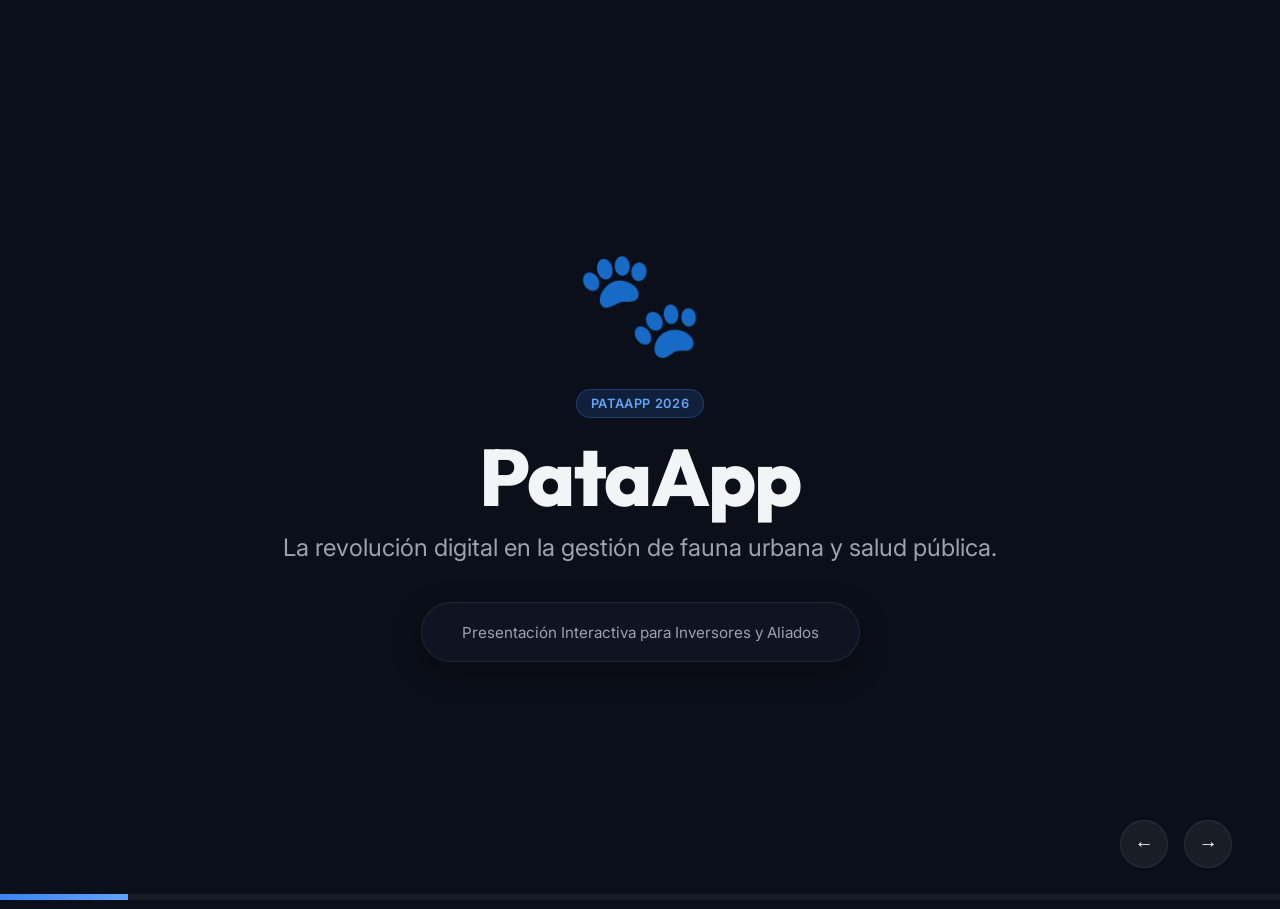
<file: presentacion/index.html>
<!DOCTYPE html>
<html lang="es">
<head>
  <meta charset="UTF-8">
  <meta name="viewport" content="width=device-width, initial-scale=1.0">
  <title>PataApp - Pitch Deck | Bari Code</title>
  <meta name="description" content="Presentación interactiva y pitch deck del proyecto PataApp por Bari Code.">
  <link rel="canonical" href="https://bari-code.com/presentacion/">
  
  <!-- Open Graph / Facebook -->
  <meta property="og:type" content="website">
  <meta property="og:url" content="https://bari-code.com/presentacion/">
  <meta property="og:title" content="PataApp - Pitch Deck | Bari Code">
  <meta property="og:description" content="Presentación interactiva y pitch deck del proyecto PataApp.">
  <meta property="og:image" content="https://bari-code.com/logo.png">

  <!-- Twitter Card -->
  <meta name="twitter:card" content="summary_large_image">
  <meta name="twitter:title" content="PataApp Pitch Deck | Bari Code">
  <meta name="twitter:description" content="Presentación interactiva del proyecto PataApp.">
  <meta name="twitter:image" content="https://bari-code.com/logo.png">

  <link href="https://fonts.googleapis.com/css2?family=Inter:wght@300;400;500;600;700&family=Outfit:wght@400;600;700;800&display=swap" rel="stylesheet">
  <style>
    :root {
      --bg-dark: #0b0f19;
      --card-bg: rgba(17, 24, 39, 0.7);
      --card-border: rgba(255, 255, 255, 0.08);
      --primary: #3b82f6;
      --primary-grad: linear-gradient(135deg, #3b82f6, #60a5fa);
      --secondary: #10b981;
      --secondary-grad: linear-gradient(135deg, #10b981, #34d399);
      --accent: #f59e0b;
      --accent-grad: linear-gradient(135deg, #f59e0b, #fbbf24);
      --text-white: #f3f4f6;
      --text-gray: #9ca3af;
    }

    * {
      box-sizing: border-box;
      margin: 0;
      padding: 0;
    }

    body {
      font-family: 'Inter', sans-serif;
      background-color: var(--bg-dark);
      color: var(--text-white);
      overflow: hidden;
      height: 100vh;
      width: 100vw;
    }

    /* Slides container */
    .slider-container {
      position: relative;
      width: 100%;
      height: 100%;
      display: flex;
      align-items: center;
      justify-content: center;
    }

    .slide {
      position: absolute;
      top: 0;
      left: 0;
      width: 100%;
      height: 100%;
      opacity: 0;
      visibility: hidden;
      transition: opacity 0.6s ease, transform 0.6s ease;
      transform: scale(0.98) translateY(10px);
      padding: 4% 8%;
      display: flex;
      flex-direction: column;
      justify-content: center;
    }

    .slide.active {
      opacity: 1;
      visibility: visible;
      transform: scale(1) translateY(0);
      z-index: 10;
    }

    /* Global Typography */
    h1, h2, h3 {
      font-family: 'Outfit', sans-serif;
      font-weight: 700;
    }

    .grad-text {
      background: var(--primary-grad);
      -webkit-background-clip: text;
      -webkit-text-fill-color: transparent;
    }

    .grad-text-sec {
      background: var(--secondary-grad);
      -webkit-background-clip: text;
      -webkit-text-fill-color: transparent;
    }

    .grad-text-acc {
      background: var(--accent-grad);
      -webkit-background-clip: text;
      -webkit-text-fill-color: transparent;
    }

    /* Layout Components */
    .slide-title {
      font-size: 2.8rem;
      margin-bottom: 2rem;
      line-height: 1.2;
    }

    .slide-content {
      flex: 1;
      display: flex;
      flex-direction: column;
      justify-content: center;
    }

    .grid-2 {
      display: grid;
      grid-template-cols: 1fr 1fr;
      gap: 3rem;
      align-items: center;
    }

    .grid-3 {
      display: grid;
      grid-template-cols: repeat(3, 1fr);
      gap: 2rem;
    }

    /* Card styling */
    .glass-card {
      background: var(--card-bg);
      border: 1px solid var(--card-border);
      border-radius: 24px;
      padding: 2.2rem;
      backdrop-filter: blur(16px);
      box-shadow: 0 10px 30px rgba(0, 0, 0, 0.3);
      transition: transform 0.3s ease;
    }

    .glass-card:hover {
      transform: translateY(-4px);
    }

    .glass-card h3 {
      font-size: 1.5rem;
      margin-bottom: 1rem;
    }

    .glass-card p, .glass-card li {
      font-size: 1rem;
      line-height: 1.6;
      color: var(--text-gray);
    }

    .glass-card ul {
      list-style-type: none;
    }

    .glass-card li {
      margin-bottom: 0.8rem;
      position: relative;
      padding-left: 1.5rem;
    }

    .glass-card li::before {
      content: "🐾";
      position: absolute;
      left: 0;
      top: 2px;
      font-size: 0.9rem;
    }

    /* Buttons / Badges */
    .badge {
      display: inline-flex;
      align-items: center;
      padding: 6px 14px;
      border-radius: 99px;
      font-size: 0.8rem;
      font-weight: 600;
      text-transform: uppercase;
      letter-spacing: 0.05em;
      margin-bottom: 1.2rem;
    }

    .badge-blue { background: rgba(59, 130, 246, 0.15); color: #60a5fa; border: 1px solid rgba(59, 130, 246, 0.3); }
    .badge-green { background: rgba(16, 185, 129, 0.15); color: #34d399; border: 1px solid rgba(16, 185, 129, 0.3); }
    .badge-accent { background: rgba(245, 158, 11, 0.15); color: #fbbf24; border: 1px solid rgba(245, 158, 11, 0.3); }

    /* Navigation Controls */
    .controls {
      position: absolute;
      bottom: 2rem;
      right: 3rem;
      display: flex;
      gap: 1rem;
      z-index: 100;
    }

    .nav-btn {
      background: rgba(255, 255, 255, 0.06);
      border: 1px solid var(--card-border);
      color: white;
      width: 48px;
      height: 48px;
      border-radius: 50%;
      cursor: pointer;
      display: flex;
      align-items: center;
      justify-content: center;
      font-size: 1.2rem;
      transition: background 0.3s, transform 0.2s;
    }

    .nav-btn:hover {
      background: var(--primary);
      transform: scale(1.05);
    }

    .progress-bar-container {
      position: absolute;
      bottom: 0;
      left: 0;
      width: 100%;
      height: 6px;
      background: rgba(255, 255, 255, 0.05);
      z-index: 100;
    }

    .progress-bar {
      height: 100%;
      width: 0%;
      background: var(--primary-grad);
      transition: width 0.3s ease;
    }

    /* Slide specific designs */
    /* Slide 1: Welcome */
    .hero-slide {
      text-align: center;
      align-items: center;
    }
    .hero-slide h1 {
      font-size: 5rem;
      font-weight: 800;
      letter-spacing: -0.02em;
      margin-bottom: 1rem;
      line-height: 1;
    }
    .hero-slide p {
      font-size: 1.5rem;
      color: var(--text-gray);
      max-w: 600px;
      margin: 0 auto 2.5rem;
    }
    .hero-slide .logo-icon {
      font-size: 6.5rem;
      margin-bottom: 1.5rem;
      animation: float 4s ease-in-out infinite;
    }

    @keyframes float {
      0%, 100% { transform: translateY(0); }
      50% { transform: translateY(-12px); }
    }

    /* Big Stats */
    .stat-number {
      font-size: 4rem;
      font-weight: 800;
      font-family: 'Outfit', sans-serif;
      margin-bottom: 0.5rem;
      line-height: 1;
    }

    .demo-step {
      display: flex;
      gap: 1.5rem;
      align-items: flex-start;
      margin-bottom: 1.5rem;
    }
    .step-number {
      background: var(--primary-grad);
      color: white;
      width: 38px;
      height: 38px;
      border-radius: 50%;
      display: flex;
      align-items: center;
      justify-content: center;
      font-weight: bold;
      flex-shrink: 0;
      font-family: 'Outfit';
    }
    .demo-container {
      display: grid;
      grid-template-cols: 1.2fr 0.8fr;
      gap: 2.5rem;
      align-items: center;
      height: 70vh;
    }
    .video-wrapper {
      position: relative;
      border-radius: 20px;
      overflow: hidden;
      border: 1px solid var(--card-border);
      box-shadow: 0 20px 50px rgba(0,0,0,0.6);
      background: #000;
      height: 100%;
      display: flex;
      align-items: center;
      justify-content: center;
    }
    .video-wrapper img {
      width: 100%;
      height: 100%;
      object-fit: contain;
    }
    .subtitles-box {
      display: flex;
      flex-direction: column;
      gap: 1.2rem;
      max-height: 60vh;
      overflow-y: auto;
      padding-right: 10px;
    }
    .subtitles-box::-webkit-scrollbar {
      width: 6px;
    }
    .subtitles-box::-webkit-scrollbar-thumb {
      background: rgba(255,255,255,0.1);
      border-radius: 10px;
    }
    .subtitle-item {
      display: flex;
      gap: 1rem;
      align-items: flex-start;
      padding: 1rem;
      border-radius: 14px;
      background: rgba(255, 255, 255, 0.02);
      border: 1px solid rgba(255,255,255,0.04);
      transition: background 0.3s;
    }
    .subtitle-item:hover {
      background: rgba(255, 255, 255, 0.05);
    }
    .subtitle-time {
      font-family: 'Outfit', sans-serif;
      font-weight: 700;
      color: var(--primary);
      font-size: 0.85rem;
      background: rgba(59, 130, 246, 0.1);
      padding: 3px 8px;
      border-radius: 6px;
      flex-shrink: 0;
    }
    .subtitle-text h4 {
      font-size: 0.95rem;
      font-weight: 600;
      margin-bottom: 2px;
      color: white;
    }
    .subtitle-text p {
      font-size: 0.85rem;
      color: var(--text-gray);
      line-height: 1.4;
    }
  </style>
</head>
<body>

  <div class="slider-container">

    <!-- Slide 1: Welcome Hero -->
    <div class="slide active hero-slide">
      <div class="logo-icon">🐾</div>
      <span class="badge badge-blue">PataApp 2026</span>
      <h1>PataApp</h1>
      <p>La revolución digital en la gestión de fauna urbana y salud pública.</p>
      <div class="glass-card" style="padding: 1.2rem 2.5rem; border-radius: 99px;">
        <span style="color: var(--text-gray); font-size: 0.95rem;">Presentación Interactiva para Inversores y Aliados</span>
      </div>
    </div>

    <!-- Slide 2: El Problema -->
    <div class="slide">
      <span class="badge badge-accent">El Escenario Actual</span>
      <h2 class="slide-title">El Problema de la Fauna Urbana</h2>
      <div class="grid-2">
        <div class="space-y-6">
          <p style="font-size: 1.2rem; line-height: 1.6; margin-bottom: 1.5rem;">
            Las ciudades de hoy enfrentan un problema crítico y fragmentado en la gestión de animales de la calle y zoonosis.
          </p>
          <div class="glass-card" style="margin-bottom: 1.5rem;">
            <h3>⚠️ Desconexión Operativa</h3>
            <p>El ciudadano reporta, el municipio carece de trazabilidad y los refugios están sobrepasados administrativamente sin herramientas digitales modernas.</p>
          </div>
        </div>
        <div class="grid-2 gap-4">
          <div class="glass-card text-center">
            <div class="stat-number grad-text-acc">+6M</div>
            <p>Animales callejeros sin control sanitario en la región</p>
          </div>
          <div class="glass-card text-center">
            <div class="stat-number grad-text-acc">85%</div>
            <p>De los registros sanitarios se siguen haciendo en cuadernos manuales</p>
          </div>
        </div>
      </div>
    </div>

    <!-- Slide 3: La Solución -->
    <div class="slide">
      <span class="badge badge-green">Nuestra Propuesta</span>
      <h2 class="slide-title">PataApp: Gestión Inteligente y Conectada</h2>
      <div class="grid-3">
        <div class="glass-card">
          <span style="font-size: 2.5rem; display: block; margin-bottom: 1rem;">🚨</span>
          <h3>Ciudadanía Activa</h3>
          <p>Mapeo colectivo geolocalizado en tiempo real. Cualquier ciudadano avista un animal, sube una foto y reporta al instante.</p>
        </div>
        <div class="glass-card">
          <span style="font-size: 2.5rem; display: block; margin-bottom: 1rem;">🏛️</span>
          <h3>Municipio Digital</h3>
          <p>Panel de control para monitorear zoonosis, ver reportes en tiempo real y derivar el rescate de forma inteligente a entidades locales.</p>
        </div>
        <div class="glass-card">
          <span style="font-size: 2.5rem; display: block; margin-bottom: 1rem;">🏠</span>
          <h3>Refugios Optimizados</h3>
          <p>Bandeja de entrada de rescates automatizada. Gestión de animales, historial de salud y captación de fondos en un solo software.</p>
        </div>
      </div>
    </div>

    <!-- Slide 4: Demo Ciudadano -->
    <div class="slide">
      <span class="badge badge-blue">Demostración en Vivo</span>
      <h2 class="slide-title">Experiencia del Ciudadano (Citizen)</h2>
      <div class="demo-container">
        <div class="video-wrapper">
          <img src="./citizen_demo_1783603741831.webp" alt="Citizen Demo Recording" />
        </div>
        <div class="subtitles-box">
          <div class="subtitle-item">
            <span class="subtitle-time">0:00</span>
            <div class="subtitle-text">
              <h4>Acceso de Usuario</h4>
              <p>El ciudadano inicia sesión con su cuenta asignada para poder interactuar.</p>
            </div>
          </div>
          <div class="subtitle-item">
            <span class="subtitle-time">0:05</span>
            <div class="subtitle-text">
              <h4>Catálogo de Adopciones</h4>
              <p>Navega a la sección de refugios y visualiza las mascotas listas para adopción.</p>
            </div>
          </div>
          <div class="subtitle-item">
            <span class="subtitle-time">0:12</span>
            <div class="subtitle-text">
              <h4>Detalle e Historia Clínica</h4>
              <p>Selecciona un perro (ej. Tobías) para conocer su ficha, tamaño, edad y estado de vacunas.</p>
            </div>
          </div>
          <div class="subtitle-item">
            <span class="subtitle-time">0:18</span>
            <div class="subtitle-text">
              <h4>Adoptar o Apadrinar</h4>
              <p>Puede iniciar la postulación para adopción o apadrinar de forma mensual recurrente.</p>
            </div>
          </div>
          <div class="subtitle-item">
            <span class="subtitle-time">0:25</span>
            <div class="subtitle-text">
              <h4>Pasaporte de Mascotas</h4>
              <p>Registra sus propias mascotas cargando foto, raza e historial clínico para generar su QR identificatorio.</p>
            </div>
          </div>
        </div>
      </div>
    </div>

    <!-- Slide 4b: Demo Administrador/Municipio -->
    <div class="slide">
      <span class="badge badge-accent">Demostración de Gestión</span>
      <h2 class="slide-title">Panel de Control y Zoonosis (Admin)</h2>
      <div class="demo-container">
        <div class="video-wrapper">
          <img src="./mascotapp_demo_1783603389291.webp" alt="Admin Demo Recording" />
        </div>
        <div class="subtitles-box">
          <div class="subtitle-item">
            <span class="subtitle-time">0:00</span>
            <div class="subtitle-text">
              <h4>Mapa en Tiempo Real</h4>
              <p>Acceso al mapa general de incidencias donde se visualizan todos los perros reportados.</p>
            </div>
          </div>
          <div class="subtitle-item">
            <span class="subtitle-time">0:06</span>
            <div class="subtitle-text">
              <h4>Control de Focos Críticos</h4>
              <p>Los filtros dinámicos permiten aislar reportes según estén Avistados, En Rescate o Adoptados.</p>
            </div>
          </div>
          <div class="subtitle-item">
            <span class="subtitle-time">0:12</span>
            <div class="subtitle-text">
              <h4>Reporte Ciudadano Express</h4>
              <p>Haciendo clic sobre cualquier punto del mapa, se abre el formulario de registro autocompletando la latitud y longitud.</p>
            </div>
          </div>
          <div class="subtitle-item">
            <span class="subtitle-time">0:20</span>
            <div class="subtitle-text">
              <h4>Métricas y Estadísticas</h4>
              <p>Ingreso al panel de control central para auditar la evolución de casos e incidencias municipales.</p>
            </div>
          </div>
          <div class="subtitle-item">
            <span class="subtitle-time">0:28</span>
            <div class="subtitle-text">
              <h4>Gestión de Entidades</h4>
              <p>Control integral y verificación del padrón de usuarios, refugios y municipalidades en la red.</p>
            </div>
          </div>
        </div>
      </div>
    </div>


    <!-- Slide 5: Pasaporte Digital QR -->
    <div class="slide">
      <span class="badge badge-accent">Salud Animal</span>
      <h2 class="slide-title">Pasaporte Sanitario con Placa QR</h2>
      <div class="grid-2">
        <div class="glass-card">
          <h3 class="grad-text-acc">💳 Ficha Médica Inalterable</h3>
          <p style="margin-bottom: 1rem;">Cada mascota cuenta con una ficha técnica completa e historial de salud:</p>
          <ul>
            <li>Control de Vacunas (Fecha de dosis y vencimiento)</li>
            <li>Historial de Consultas y Diagnósticos Clínicos</li>
            <li>Administración simplificada: agregar, editar y eliminar registros</li>
          </ul>
        </div>
        <div class="glass-card text-center">
          <span style="font-size: 4rem; display: block; margin-bottom: 0.5rem;">🏷️</span>
          <h3>Placa de Identidad QR</h3>
          <p style="margin-bottom: 1.5rem;">Un código QR para el collar que cualquier persona puede escanear en caso de extravío para conocer el estado clínico y datos de contacto de la mascota.</p>
          <div style="background: white; width: 110px; height: 110px; margin: 0 auto; padding: 6px; border-radius: 12px;">
            <div style="background: #000; width: 100%; height: 100%; display: flex; align-items: center; justify-content: center; color: white; font-weight: bold; font-size: 0.8rem;">QR</div>
          </div>
        </div>
      </div>
    </div>

    <!-- Slide 6: Sustentabilidad y Modelo B2G/B2B -->
    <div class="slide">
      <span class="badge badge-green">Modelo de Negocios</span>
      <h2 class="slide-title">Cómo Escalamos y Monetizamos</h2>
      <div class="grid-2">
        <div class="glass-card">
          <h3>🏛️ Suscripción Municipal (SaaS B2G)</h3>
          <p>Los municipios pagan una mensualidad fija para acceder a:</p>
          <ul>
            <li>Tablero central de zoonosis urbana y denuncias ciudadanas.</li>
            <li>Software de trazabilidad epidemiológica.</li>
            <li>Herramienta de derivaciones de rescate oficiales.</li>
          </ul>
        </div>
        <div class="glass-card">
          <h3>💰 Comisión y Alianzas (B2B2C)</h3>
          <p>Monetización cruzada de la comunidad:</p>
          <ul>
            <li>Pequeña comisión por procesamiento de donaciones y programas de apadrinamiento recurrente.</li>
            <li>Pautas publicitarias para marcas de alimentos y clínicas veterinarias integradas.</li>
          </ul>
        </div>
      </div>
    </div>

    <!-- Slide 7: Validación e Impacto -->
    <div class="slide">
      <span class="badge badge-blue">Impacto Social</span>
      <h2 class="slide-title">Beneficios Clave para la Comunidad</h2>
      <div class="grid-3">
        <div class="glass-card text-center">
          <div class="stat-number grad-text">35%</div>
          <h3>Menos incidentes</h3>
          <p>Reducción de mordeduras y accidentes de tránsito urbanos mediante alertas sanitarias coordinadas.</p>
        </div>
        <div class="glass-card text-center">
          <div class="stat-number grad-text-sec">5x</div>
          <h3>Más Adopciones</h3>
          <p>Incremento en la tasa de adopción al ofrecer pasaportes QR médicos validados y digitalizados.</p>
        </div>
        <div class="glass-card text-center">
          <div class="stat-number grad-text-acc">10h</div>
          <h3>Ahorradas por Semana</h3>
          <p>Menos carga administrativa manual en los refugios, permitiendo concentrar recursos en el cuidado animal.</p>
        </div>
      </div>
    </div>

    <!-- Slide 8: Estrategia de Lanzamiento -->
    <div class="slide">
      <span class="badge badge-accent">Próximos Pasos</span>
      <h2 class="slide-title">Plan Go-To-Market (Lanzamiento)</h2>
      <div class="grid-2">
        <div class="glass-card">
          <h3 class="grad-text-acc">📍 Fase 1: Municipio Piloto</h3>
          <p>Alianza inicial con un municipio seleccionado para implementar el mapa de reportes y capacitar a la red de refugios locales.</p>
        </div>
        <div class="glass-card">
          <h3 class="grad-text-acc">📢 Fase 2: Campaña Comunitaria</h3>
          <p>Distribución de las primeras 1,000 placas identificadoras QR en ferias de adopción municipales para captar usuarios ciudadanos y validar el software.</p>
        </div>
      </div>
    </div>

    <!-- Slide 9: Conclusión y Llamado a la Acción -->
    <div class="slide hero-slide">
      <span class="badge badge-green">PataApp 2026</span>
      <h2 class="slide-title" style="font-size: 3.5rem; margin-bottom: 1.5rem;">Unamos las Patas</h2>
      <p style="font-size: 1.3rem; max-w: 700px; margin-bottom: 2.5rem; color: var(--text-gray);">
        Te invitamos a ser parte del cambio en la infraestructura de salud urbana e impacto animal de la región.
      </p>
      <div class="grid-3" style="width: 100%; max-w: 800px; margin: 0 auto;">
        <div class="glass-card" style="padding: 1.2rem;">
          <p style="font-size: 0.85rem; color: var(--text-gray);">Municipios</p>
          <span style="font-weight: 700; color: white;">gobierno@pataapp.com</span>
        </div>
        <div class="glass-card" style="padding: 1.2rem;">
          <p style="font-size: 0.85rem; color: var(--text-gray);">Refugios</p>
          <span style="font-weight: 700; color: white;">refugios@pataapp.com</span>
        </div>
        <div class="glass-card" style="padding: 1.2rem;">
          <p style="font-size: 0.85rem; color: var(--text-gray);">Inversores</p>
          <span style="font-weight: 700; color: white;">inversion@pataapp.com</span>
        </div>
      </div>
    </div>

  </div>

  <!-- Slide Navigation Controls -->
  <div class="controls">
    <button class="nav-btn" id="prev-btn" title="Anterior (←)">←</button>
    <button class="nav-btn" id="next-btn" title="Siguiente (→ / Espacio)">→</button>
  </div>

  <!-- Progress Bar -->
  <div class="progress-bar-container">
    <div class="progress-bar" id="progress-bar"></div>
  </div>

  <script>
    const slides = document.querySelectorAll('.slide');
    const prevBtn = document.getElementById('prev-btn');
    const nextBtn = document.getElementById('next-btn');
    const progressBar = document.getElementById('progress-bar');
    let currentSlide = 0;

    function updateSlides() {
      slides.forEach((slide, index) => {
        if (index === currentSlide) {
          slide.classList.add('active');
        } else {
          slide.classList.remove('active');
        }
      });
      // Update progress bar
      const progress = ((currentSlide + 1) / slides.length) * 100;
      progressBar.style.width = `${progress}%`;
    }

    function nextSlide() {
      if (currentSlide < slides.length - 1) {
        currentSlide++;
        updateSlides();
      }
    }

    function prevSlide() {
      if (currentSlide > 0) {
        currentSlide--;
        updateSlides();
      }
    }

    // Event Listeners
    nextBtn.addEventListener('click', nextSlide);
    prevBtn.addEventListener('click', prevSlide);

    document.addEventListener('keydown', (e) => {
      if (e.key === 'ArrowRight' || e.key === ' ') {
        e.preventDefault();
        nextSlide();
      } else if (e.key === 'ArrowLeft') {
        e.preventDefault();
        prevSlide();
      }
    });

    // Initialize progress bar
    updateSlides();
  </script>
</body>
</html>
</file>
